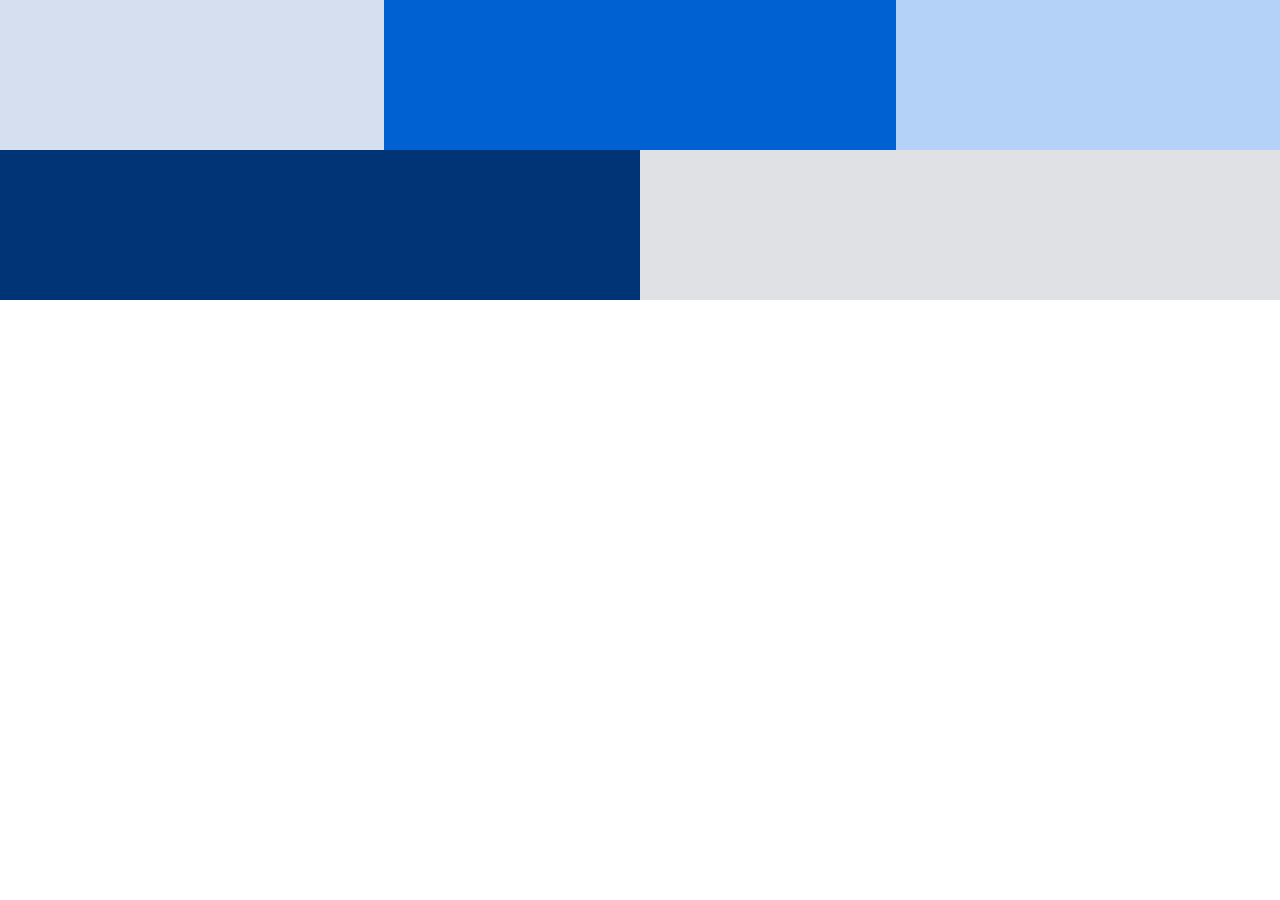
<file: Clase de Responsive-Design Mobile Firs-Only/Column-Drop/index.html>
<!DOCTYPE html>
<html lang="en">
<head>
    <meta charset="UTF-8">
    <meta http-equiv="X-UA-Compatible" content="IE=edge">
    <meta name="viewport" content="width=device-width, initial-scale=1.0">
    <title>Column Drop</title>
    <link rel="stylesheet" href="./column.css">
</head>
<body>
    <main class="container">   
        <div class="c1"> </div>
        <div class="c2"></div>
        <div class="c3"></div>
        <div class="c4"></div>
        <div class="c5"></div>
    </main>
</body>
</html>
</file>
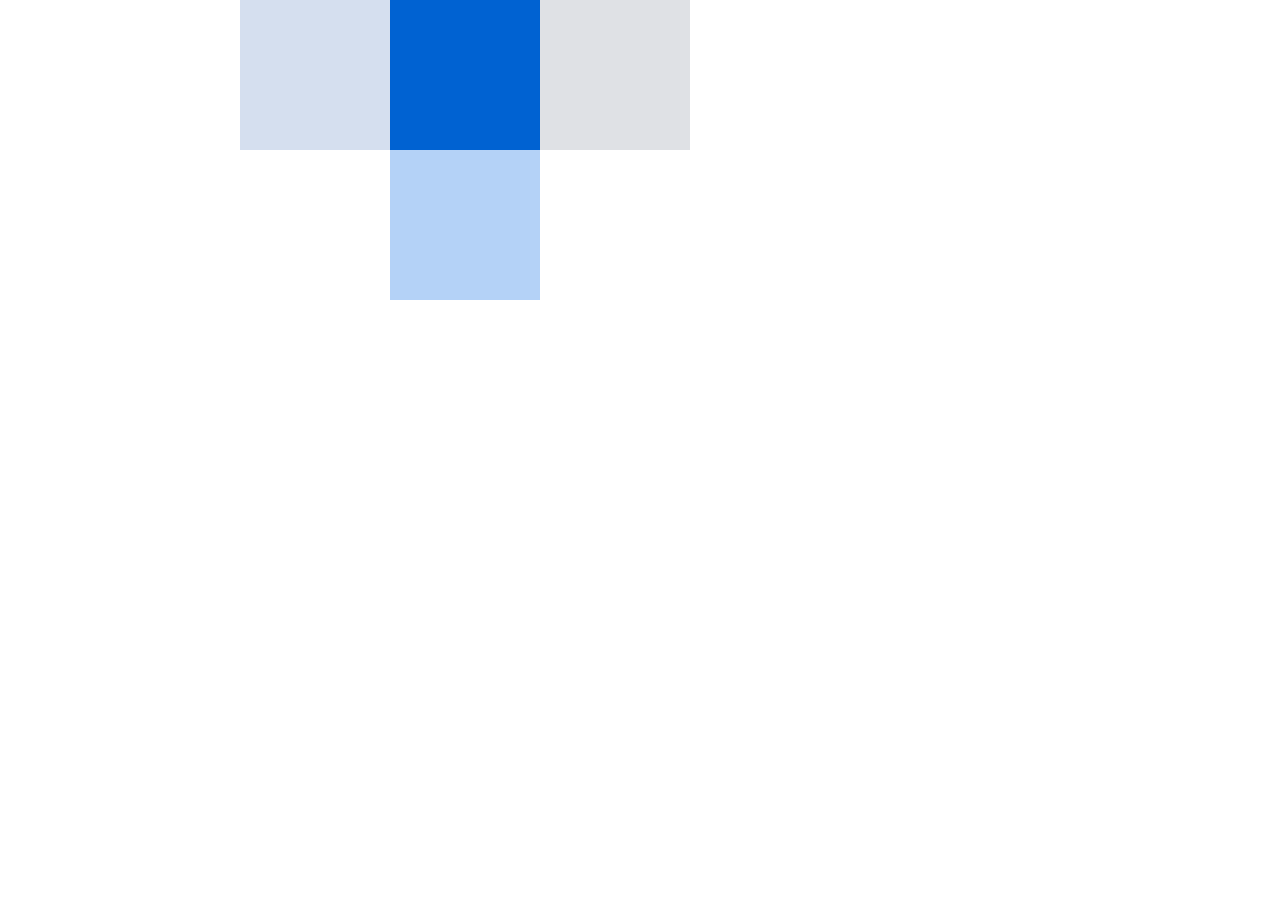
<file: Clase de Responsive-Design Mobile Firs-Only/layout-shifter/index.html>
<!DOCTYPE html>
<html lang="en">
<head>
    <meta charset="UTF-8">
    <meta http-equiv="X-UA-Compatible" content="IE=edge">
    <meta name="viewport" content="width=device-width, initial-scale=1.0">
    <title>Layaut</title>
    <link rel="stylesheet" href="./layout.css">
</head>
<body>
    <main class="container">
        <div class="c1"></div>
        <div class="c4">
            <div class="c2"></div>
            <div class="c3"></div>
        </div>
        <div class="c5"></div>
    </main>
    
</body>
</html>
</file>
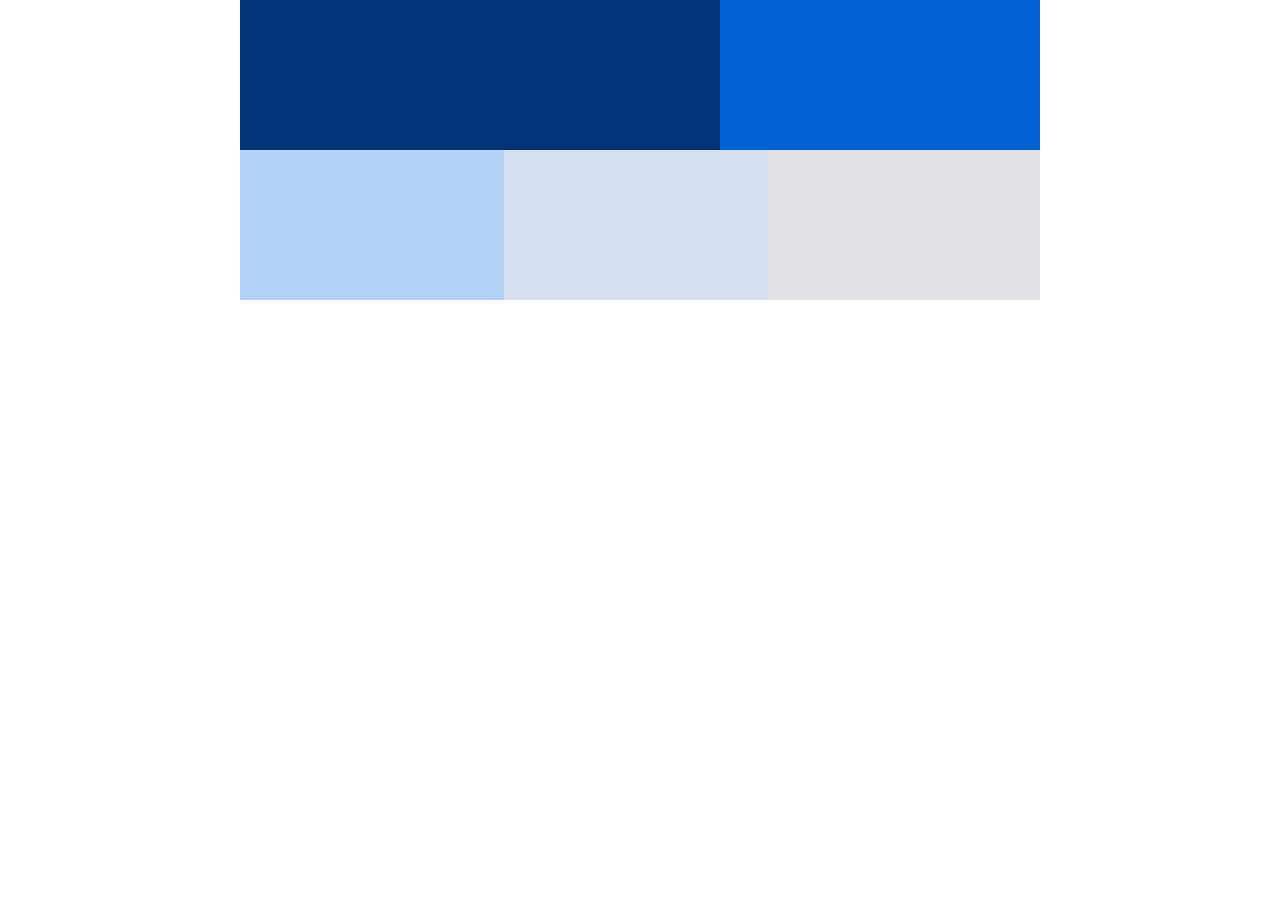
<file: Clase de Responsive-Design Mobile Firs-Only/mostly fluid/Index.html>
<!DOCTYPE html>
<html lang="en">
<head>
    <meta charset="UTF-8">
    <meta http-equiv="X-UA-Compatible" content="IE=edge">
    <meta name="viewport" content="width=device-width, initial-scale=1.0">
    <title>Responsive-Design</title>
    <link rel="stylesheet" href="./Responsivee.css">
    <link rel="stylesheet" href="./Table.css"
     media="screen and (min-width:600px)"> 
     <link rel="stylesheet" href="./Destok.css">
</head>
<body>
    <main class="container">
        <div class="c1"></div>
        <div class="c2"></div>
        <div class="c3"></div>
        <div class="c4"></div>
        <div class="c5"></div>
    </main>
    
</body>
</html>
</file>
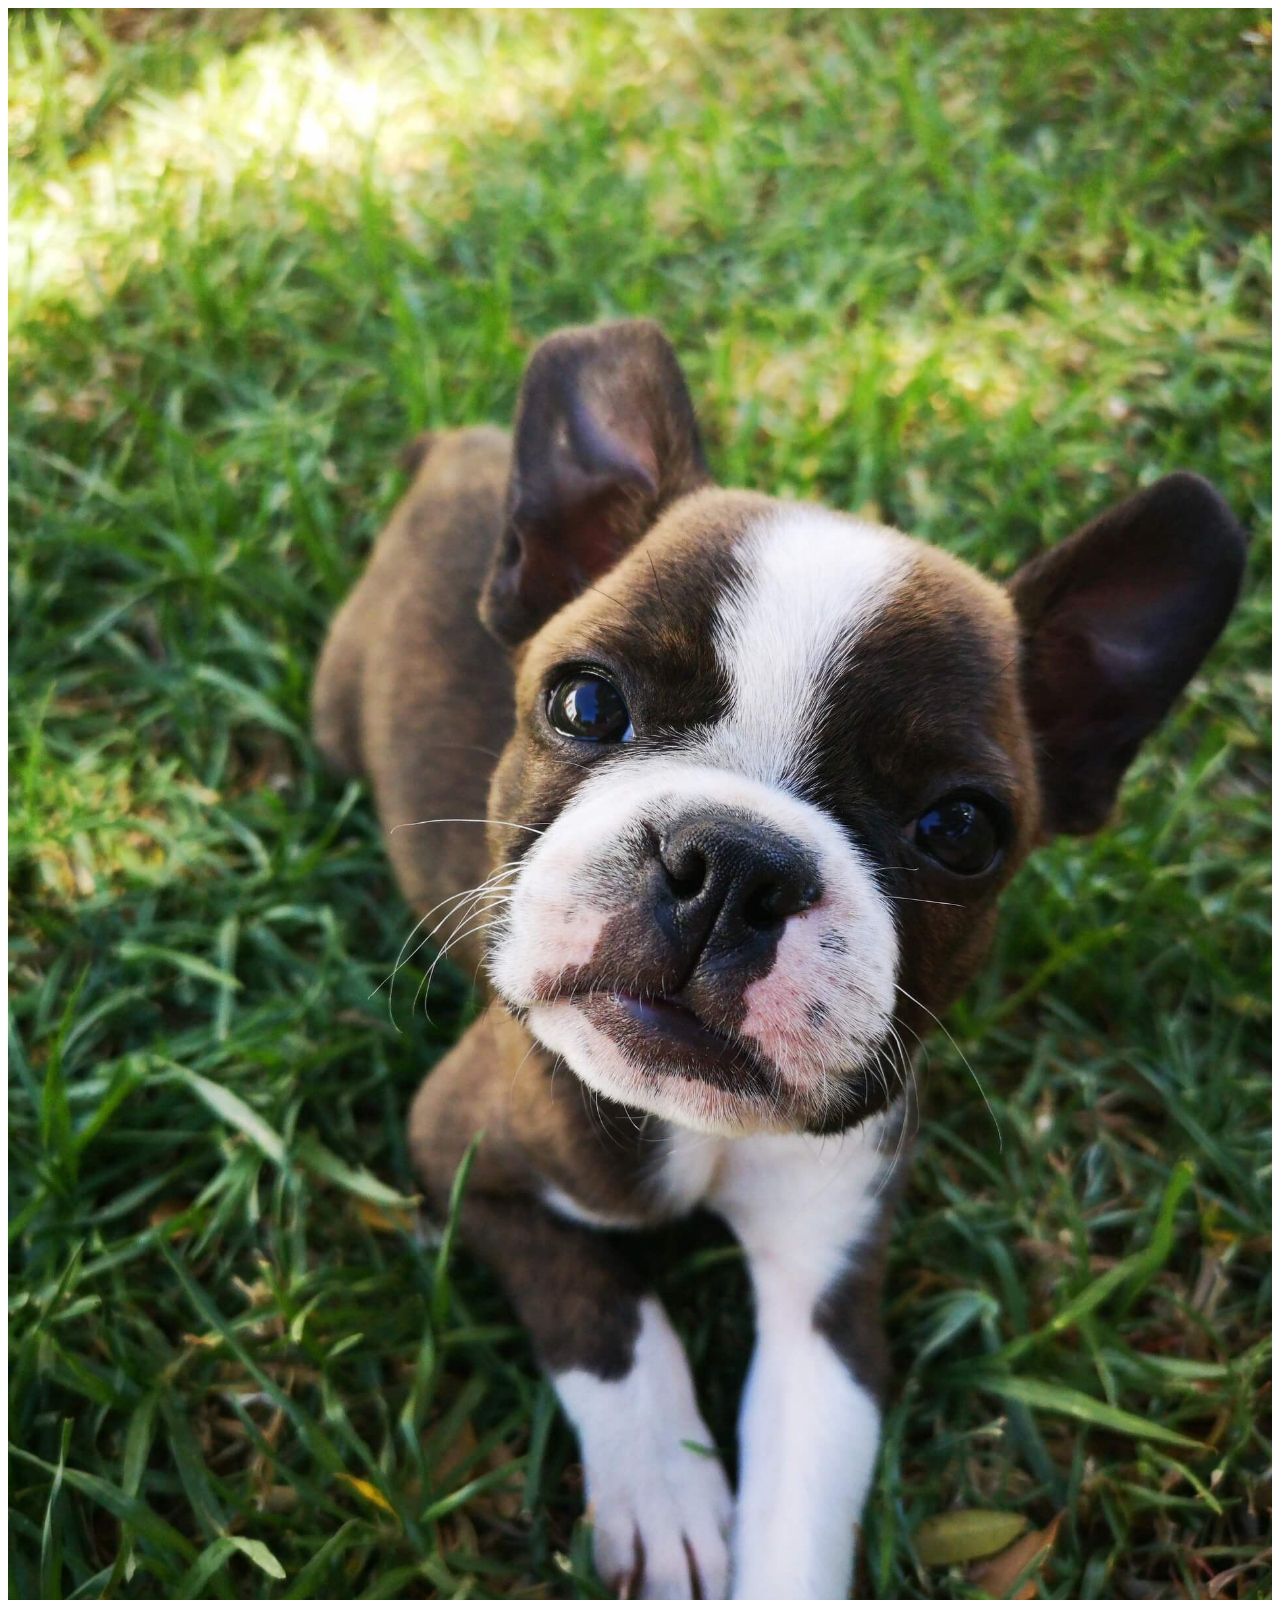
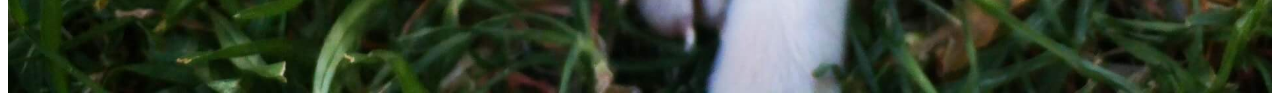
<file: Clase de Responsive-Design Mobile Firs-Only/Responsive_imagenes/Index.html>
<html lang="en">
<head>
    <meta charset="UTF-8">
    <meta http-equiv="X-UA-Compatible" content="IE=edge">
    <meta name="viewport" content="width=device-width, initial-scale=1.0">
    <title>Responsive</title>
    <link rel="stylesheet" href="./respons_imag.css">
</head>
<body>
    <main>
     <!--   --no es una buena practica-- -->
      <!--   <div class="picture">
            <img src="./Imagenes/foto.png" alt="">
        </div> -->
        <picture>
            <source nedia="(min-width:1300px)" srcset="./Imagenes/large.jpg">
            <source media="(min-width:1000px)" srcset="./Imagenes/medium.jpg">
            <img src="./Imagenes/foto.png" alt="Es una imagen de ejemplo">
        </picture>
    </main> 
</body>
</html>
</file>
<file: Clase de Responsive-Design Mobile Firs-Only/Column-Drop/column.css>
*{
    box-sizing: border-box;
    margin: 0;
    padding: 0;
}
html{
    font-size: 62.5%;
}
.container{
    display: flex;
    flex-wrap: wrap;
}
.c1, .c2, .c3, .c4, .c5{
    width: 100%;
    min-width: 150px;
    height: 150px;
}
.c4{
  
    background-color: #003476;
}
.c2{
    background-color: #0062d2;
}
 .c3{
     background-color: #b4d2f7;
 }
 .c1{
      background-color: #d5dfef;
  }
   .c5{
       background-color: #dfe1e5;
   } 
@media (min-width: 600px){
    .c1{
        width: 25%;
        order: 1;
}
.c2{
    width: 75%;
    order: 2;
}
.c3{
    width:100%;
    order: 3;
 }
 .c4{
     width: 100%;
     order: 4;
 }
 .c5{
     width: 100;
     order: 5;
 }
   }

@media(min-width: 800px){
    .c1{
        width: 30%;
    }
.c2{
    width: 40%;
}
.c3{
    width:30%;
 }
 .c4{
     width: 50%;
 }
 .c5{
     width: 50%;
 }
}
</file>
<file: Clase de Responsive-Design Mobile Firs-Only/layout-shifter/layout.css>
*{
    box-sizing: border-box;
    margin: 0;
    padding: 0;
}
html{
    font-size: 62.5%;
}
.container{
    display: flex;
    flex-wrap: wrap;
}
.c1, .c2, .c3, .c4, .c5{
    width: 100%;
    min-width: 150px;
    height: 150px;
}
.c4{
    height: auto;
    background-color: #003476;
}
.c2{
    background-color: #0062d2;
}
 .c3{
     background-color: #b4d2f7;
 }
 .c1{
      background-color: #d5dfef;
  }
   .c5{
       background-color: #dfe1e5;
   } 
@media (min-width: 600px){
    .c1{
        width: 25px;
}
.c4{
    width: 75%;
}
.c5{
    width:100px;
 }
  }

  @media(min-width: 800px){
      .container{
          width: 800px;
          margin-left: auto;
          margin-right: auto;
      }
      .c1{
        width: 50px;
        border: 1;
}
.c4{
    width: 100px;

}
.c5{
    width: 50px;
    border: 2;
 }
  }
</file>
<file: Clase de Responsive-Design Mobile Firs-Only/mostly fluid/Responsivee.css>
*{
    box-sizing: border-box;
    margin: 0;
    padding: 0;
}
html{
    font-size: 62.5%;
}
.container{
    display: flex;
    flex-wrap: wrap;
}
.c1, .c2, .c3, .c4, .c5{
    width: 100%;
    min-width: 150px;
    height: 150px;
}
.c1{
    background-color: #003476;
}
.c2{
    background-color: #0062d2;
}
 .c3{
     background-color: #b4d2f7;
 }
  .c4{
      background-color: #d5dfef;
  }
   .c5{
       background-color: #dfe1e5;
   }
/* @media (min-width:600px){
    .c2, .c3, .c4{
        width: 50px;
    }
} */
/* @media(min-width:800px){
    .container{
        width: 800px;
        margin-left: auto;
        margin-right: auto;
    }
    .c1{
        width: 60%;
    }
    .c2{
        width: 40%;
    }
    .c3, .c4{
        width: 33%;
    }
    .c5{
        width: 34%;
    }
} */
</file>
<file: Clase de Responsive-Design Mobile Firs-Only/mostly fluid/Table.css>
.c2, .c3, .c4{
    width: 50px;
}
</file>
<file: Clase de Responsive-Design Mobile Firs-Only/mostly fluid/Destok.css>
.container{
    width: 800px;
    margin-left: auto;
    margin-right: auto;
}
.c1{
    width: 60%;
}
.c2{
    width: 40%;
}
.c3, .c4{
    width: 33%;
}
.c5{
    width: 34%;
}
</file>
<file: Clase de Responsive-Design Mobile Firs-Only/Responsive_imagenes/respons_imag.css>
img{
    width: 100%;
}
</file>
